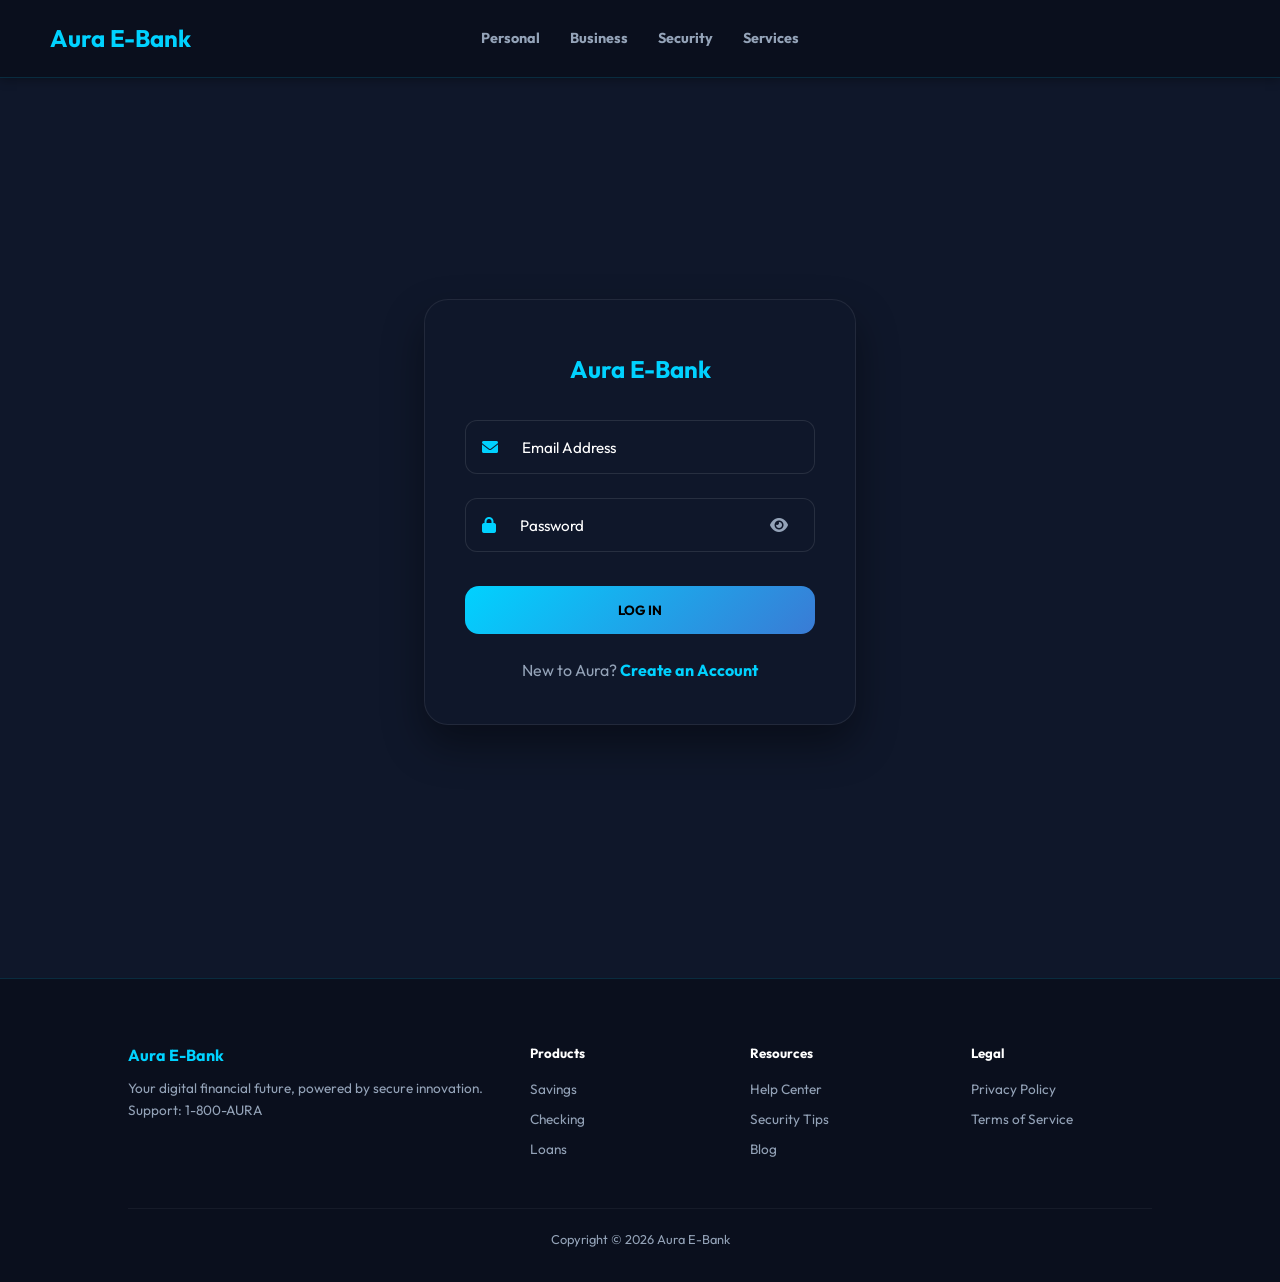
<file: index.html>
<!DOCTYPE html>
<html lang="en">
<head>
    <meta charset="UTF-8">
    <meta name="viewport" content="width=device-width, initial-scale=1.0">
    <title>Aura E-Bank | Secure Digital Banking</title>
    <!-- External CSS -->
    <link rel="stylesheet" href="css/styles.css">
    <link rel="stylesheet" href="css/helpers.css">
    <!-- Google Fonts -->
    <link href="https://fonts.googleapis.com/css2?family=Outfit:wght@300;400;600;700&display=swap" rel="stylesheet">
    <!-- Font Awesome Icons -->
    <link rel="stylesheet" href="https://cdnjs.cloudflare.com/ajax/libs/font-awesome/6.0.0/css/all.min.css">
</head>
<body>
    <!-- Main app container -->
    <div id="app"></div>
    
    <!-- JavaScript Modules -->
    <script src="js/auth.js"></script>
    <script src="js/modules/utils.js"></script>
    <script src="js/modules/render.js"></script>
    <script src="js/modules/client.js"></script>
    <script src="js/modules/admin.js"></script>
    
    <!-- Initial view loader -->
    <script>
        // Check for existing session and load appropriate dashboard
        window.addEventListener('DOMContentLoaded', () => {
            const savedUser = sessionStorage.getItem('user');
            // Determine view based on user role or show login
            const view = savedUser ? JSON.parse(savedUser).role === 'admin' ? 'admin-dashboard' : 'client-dashboard' : 'login';
            window.renderView(view);
        });
    </script>
</body>
</html>
</file>
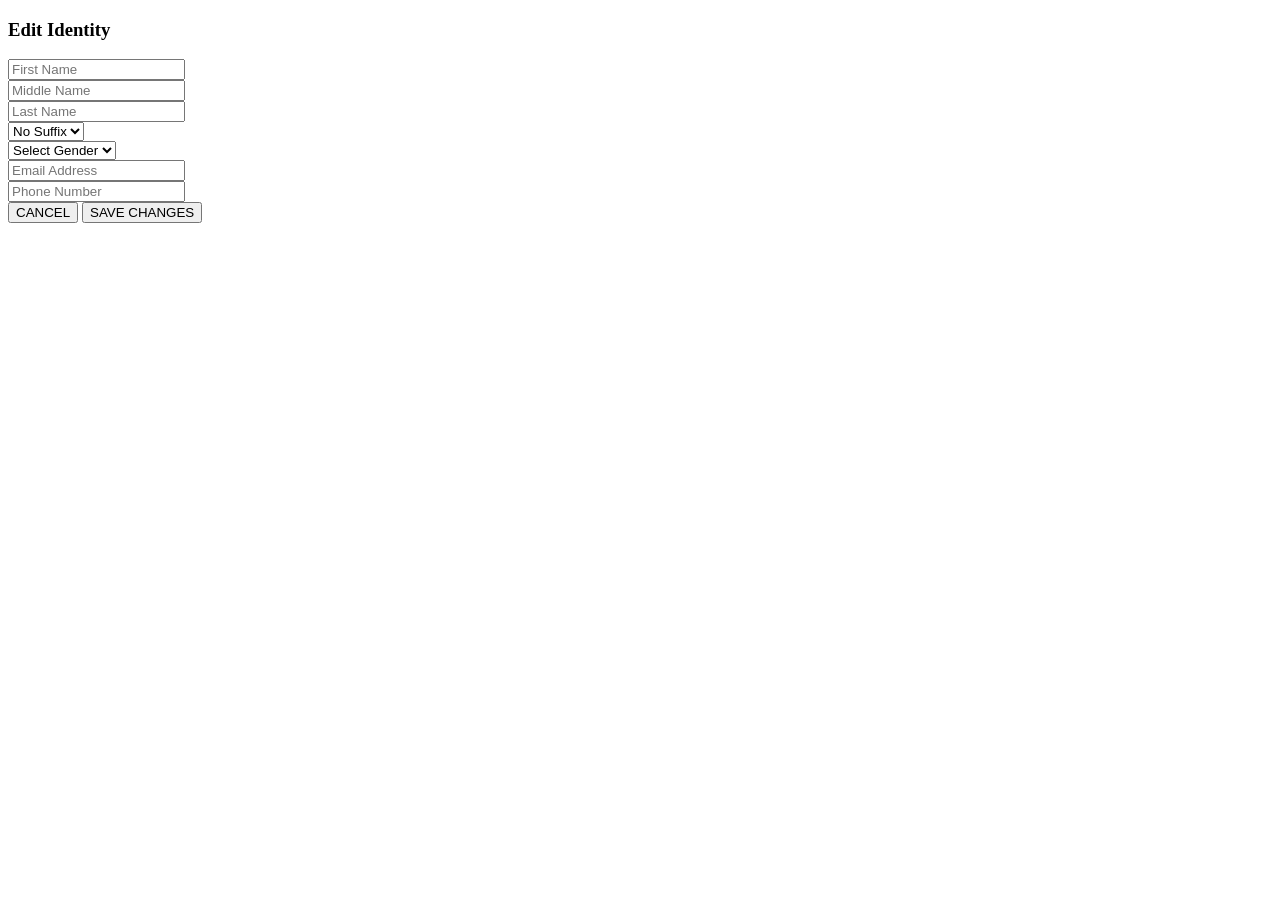
<file: components/modals.html>
<!DOCTYPE html>
<html lang="en">
<!-- Edit User Profile Modal -->
<div id="edit-modal" class="modal-overlay hidden">
    <div class="glass-card modal-content">
        <div class="modal-header">
            <h3><i class="fas fa-user-edit"></i> Edit Identity</h3>
        </div>
        
        <!-- Edit User Form -->
        <form onsubmit="saveUserEdit(event)" class="auth-form mt-4">
            <input type="hidden" id="edit-user-id">
            
            <!-- Name Row -->
            <div class="input-row">
                <div class="input-group">
                    <i class="fas fa-user"></i>
                    <input type="text" id="edit-fname" required placeholder="First Name">
                </div>
                <div class="input-group">
                    <i class="fas fa-fingerprint"></i>
                    <input type="text" id="edit-mname" placeholder="Middle Name">
                </div>
            </div>
            
            <!-- Last Name & Suffix Row -->
            <div class="input-row">
                <div class="input-group">
                    <i class="fas fa-id-card"></i>
                    <input type="text" id="edit-lname" required placeholder="Last Name">
                </div>
                <div class="input-group">
                    <i class="fas fa-tag"></i>
                    <select id="edit-suffix">
                        <option value="">No Suffix</option>
                        <option value="Jr.">Jr.</option>
                        <option value="Sr.">Sr.</option>
                        <option value="III">III</option>
                    </select>
                </div>
            </div>
            
            <!-- Gender & Email Row -->
            <div class="input-row">
                <div class="input-group">
                    <i class="fas fa-venus-mars"></i>
                    <select id="edit-gender">
                        <option value="">Select Gender</option>
                        <option value="Male">Male</option>
                        <option value="Female">Female</option>
                        <option value="Other">Other</option>
                    </select>
                </div>
                <div class="input-group">
                    <i class="fas fa-envelope"></i>
                    <input type="email" id="edit-email" required placeholder="Email Address">
                </div>
            </div>
            
            <!-- Phone Input -->
            <div class="input-group">
                <i class="fas fa-phone"></i>
                <input type="text" id="edit-phone" placeholder="Phone Number" maxlength="11">
            </div>
            
            <!-- Modal Buttons -->
            <div class="modal-actions mt-4">
                <button type="button" class="btn btn-cancel" onclick="closeEditModal()">CANCEL</button>
                <button type="submit" class="btn btn-save">SAVE CHANGES</button>
            </div>
        </form>
    </div>
</div>
</html>
</file>
<file: css/styles.css>
/* Google Fonts Import */
@import url('https://fonts.googleapis.com/css2?family=Outfit:wght@300;400;600;700&display=swap');

/* CSS Variables (Theme Colors) */
:root {
    --primary: #00d2ff;
    --secondary: #3a7bd5;
    --bg-dark: #0f172a;
    --card-bg: #0f172a;
    --input-bg: #0f172a;
    --header-bg: #0a0f1d;
    --footer-bg: #0a0f1d;
    --text: #f8fafc;
    --sidebar-width: 280px;
    --danger: #ef4444;
    --success: #2ecc71;
    --warning: #f39c12;
    --info: #0ea5e9;
    --muted: #94a3b8;
    --transition-speed: 0.3s;
    --border-glow: rgba(0, 210, 255, 0.4);
}

/* Global Reset */
* { 
    box-sizing: border-box; 
    margin: 0; 
    padding: 0; 
    font-family: 'Outfit', sans-serif; 
    -webkit-font-smoothing: antialiased;
}

/* Body Styling */
body {
    background: #0f172a;
    color: var(--text);
    min-height: 100vh;
    overflow-x: hidden;
    line-height: 1.6;
}

/* Card Components */
.auth-card,
.glass-card {
    background: #0f172a !important;
    border: 1px solid rgba(255, 255, 255, 0.08);
    padding: 2.5rem; 
    border-radius: 24px;
    box-shadow: 0 20px 40px rgba(0, 0, 0, 0.4);
    backdrop-filter: none !important; 
    margin-bottom: 2rem;
    opacity: 1 !important;
}

/* Input Groups */
.input-group, .auth-group, .form-group, .search-bar .input-group {
    background-color: #0f172a !important;
    border: 1px solid rgba(255, 255, 255, 0.1);
    border-radius: 12px;
    margin-bottom: 1.5rem;
    display: flex; 
    align-items: center; 
    padding: 0 1rem;
    transition: all 0.3s ease;
    width: 100%;
    min-height: 54px;
    position: relative;
}

/* Input Icons */
.input-group i:not(.toggle-password) {
    color: var(--primary);
    width: 20px;
    margin-right: 12px;
}

/* Input Fields */
.input-group input, 
.input-group select,
.select-input {
    background: transparent !important;
    border: none !important;
    width: 100%;
    padding: 14px 10px;
    color: white !important;
    outline: none;
    font-size: 0.95rem;
    -webkit-text-fill-color: white !important;
    transition: border-color 0.3s ease, box-shadow 0.3s ease, background-color 0.3s ease;
}

/* Date Picker Styling */
input[type="date"]::-webkit-calendar-picker-indicator {
    filter: invert(1);
    cursor: pointer;
}

/* Autofill Styling */
input:-webkit-autofill,
input:-webkit-autofill:hover, 
input:-webkit-autofill:focus {
    -webkit-text-fill-color: white !important;
    -webkit-box-shadow: 0 0 0px 1000px #0f172a inset !important;
    transition: background-color 5000s ease-in-out 0s;
}

/* Select Options */
select option {
    background-color: #0f172a;
    color: white;
}

/* Focus Effects */
.input-group:focus-within {
    border-color: var(--primary);
    box-shadow: 0 0 15px var(--border-glow);
}

/* Password Toggle */
.toggle-password { cursor: pointer; color: var(--muted); padding: 10px; }

/* Auth Wrapper */
.auth-wrapper {
    display: grid; 
    place-items: center; 
    min-height: 100vh; 
    padding: 20px;
}

/* Brand Header */
.brand-header { text-align: center; margin-bottom: 2rem; }
.brand-header i { font-size: 3.5rem; color: var(--primary); margin-bottom: 15px; }

/* Input Row Layout */
.input-row { display: flex; gap: 15px; margin-bottom: 5px; }
.input-row .input-group { flex: 1; }

/* Auth Footer */
.auth-footer { text-align: center; margin-top: 1.5rem; color: var(--muted); }

/* Links */
.auth-footer a, 
.link-primary,
[onclick*="renderView"] { 
    color: var(--primary) !important; 
    text-decoration: none !important; 
    font-weight: 700 !important; 
    cursor: pointer !important;
    transition: all 0.2s ease;
}

.auth-footer a:hover { 
    opacity: 1;
    text-shadow: 0 0 12px var(--border-glow);
}

/* Sidebar Navigation */
.sidebar {
    width: var(--sidebar-width);
    background: #0f172a;
    border-right: 1px solid rgba(255, 255, 255, 0.08);
    padding: 2.5rem 1.5rem;
    display: flex; 
    flex-direction: column;
    position: fixed; 
    height: 100vh;
    z-index: 1000;
}

/* Brand Logo */
.brand { font-weight: 700; color: var(--primary); font-size: 1.2rem; letter-spacing: 2px; text-align: center; }

/* User Profile Section */
.user-profile {
    display: flex; 
    flex-direction: column; 
    align-items: center; 
    padding: 1.5rem 1rem;
    background: rgba(255, 255, 255, 0.03); 
    border-radius: 20px; 
    margin: 1.5rem 0; 
    border: 1px solid rgba(255, 255, 255, 0.05);
}

.user-profile i { font-size: 2.5rem; color: var(--primary); margin-bottom: 10px; }

/* Navigation Links */
.nav-links { list-style: none; margin-top: 1rem; }
.nav-links li {
    padding: 14px 18px; 
    margin-bottom: 10px; 
    border-radius: 14px;
    cursor: pointer; 
    display: flex; 
    align-items: center; 
    gap: 12px; 
    color: var(--muted);
    transition: all var(--transition-speed) ease;
}

.nav-links li:hover {
    background: rgba(0, 210, 255, 0.1);
    color: var(--primary);
    box-shadow: 0 0 15px rgba(0, 210, 255, 0.15);
}

.nav-links li.active { 
    background: var(--primary); 
    color: #000; 
    font-weight: 700; 
    box-shadow: 0 0 20px rgba(0, 210, 255, 0.3);
}

/* Main Content Area */
.content { 
    margin-left: var(--sidebar-width); 
    flex: 1; 
    padding: 3rem 4rem; 
    max-width: 1600px;
    animation: fadeIn 0.5s ease-in;
}

/* Fade In Animation */
@keyframes fadeIn { 
    from { opacity: 0; transform: translateY(-5px); } 
    to { opacity: 1; transform: translateY(0); } 
}

/* Data Tables */
.data-table {
    width: 100%;
    border-collapse: collapse;
    margin-top: 1rem;
    table-layout: fixed;
}

/* Global Logs Table Specific Columns */
#table-global-logs th,
#table-global-logs td {
    overflow: hidden;
    text-overflow: ellipsis;
    vertical-align: middle;
}

#table-global-logs th:nth-child(1), #table-global-logs td:nth-child(1) { width: 25%; }
#table-global-logs th:nth-child(2), #table-global-logs td:nth-child(2) { width: 23%; font-family: monospace; }
#table-global-logs th:nth-child(3), #table-global-logs td:nth-child(3) { width: 25%; text-align: left; }
#table-global-logs th:nth-child(4), #table-global-logs td:nth-child(4) { width: 25%; white-space: normal; word-wrap: break-word; padding: 1rem; }
#table-global-logs th:nth-child(5), #table-global-logs td:nth-child(5) { width: 23%; min-width: 140px; max-width: 160px; text-align: center; }
#table-global-logs th:nth-child(6), #table-global-logs td:nth-child(6) { width: 27%; min-width: 140px; font-family: monospace; text-align: left; padding: 1.25rem 1rem; white-space: nowrap; overflow: hidden; text-overflow: ellipsis; font-size: 0.85rem; letter-spacing: 0.3px; }
#table-global-logs th:nth-child(7), #table-global-logs td:nth-child(7) { width: 20%; }

/* Undo Button Styling */
#table-global-logs .undo-btn {
    min-width: 110px !important;
    padding: 8px 14px !important;
    height: 36px !important;
    border-radius: 8px !important;
    white-space: nowrap !important;
    font-size: 0.72rem !important; 
    font-weight: 700 !important;
    text-transform: uppercase;
    letter-spacing: 0.5px;
    background: rgba(243, 156, 18, 0.15);
    color: #f39c12;
    border: 1px solid rgba(243, 156, 18, 0.4) !important;
    box-shadow: 0 0 10px rgba(243, 156, 18, 0.25);
    display: inline-flex;
    align-items: center;
    justify-content: center;
}

#table-global-logs .undo-btn:hover {
    background: rgba(255, 165, 0, 0.25);
    box-shadow: 0 0 15px rgb(254, 148, 0);
}

/* Table Header */
.data-table th { 
    padding: 1.2rem 1rem; 
    text-align: left; 
    color: var(--muted); 
    border-bottom: 1px solid rgba(255, 255, 255, 0.1);
    font-weight: 600;
    text-transform: uppercase;
    font-size: 0.8rem;
    letter-spacing: 1px;
}

/* Table Cells */
.data-table td { 
    padding: 1.25rem 1rem; 
    border-bottom: 1px solid rgba(255, 255, 255, 0.05); 
    white-space: nowrap; 
    vertical-align: middle;
}

/* Buttons */
button { outline: none; border: none; background: none; }

.btn { 
    padding: 1rem 1.5rem; 
    border-radius: 14px; 
    font-weight: 700; 
    cursor: pointer; 
    transition: all var(--transition-speed) ease;
    display: inline-flex; 
    align-items: center; 
    justify-content: center; 
    gap: 8px; 
    text-transform: uppercase;
}

.btn:hover {
    filter: brightness(1.15);
}

/* Primary Buttons */
.btn-primary, .btn-save { 
    background: linear-gradient(135deg, var(--primary), var(--secondary)); 
    color: #000 !important; 
}
.btn-primary:hover, .btn-save:hover {
    box-shadow: 0 0 25px rgba(0, 210, 255, 0.45);
}

/* Danger Buttons */
.btn-danger, .btn-logout, .btn-cancel { 
    background: rgba(239, 68, 68, 0.15); 
    color: #ff8080 !important; 
}
.btn-danger:hover, .btn-logout:hover, .btn-cancel:hover {
    background: rgba(239, 68, 68, 0.25) !important;
    color: #ff4d4d !important;
    box-shadow: 0 0 25px rgba(239, 68, 68, 0.4);
}

/* Block Buttons */
.btn-block { width: 100%; margin-top: 10px; }

/* Management Actions Column */
.data-table th:last-child,
.data-table td:last-child {
    width: 220px !important; 
    min-width: 220px !important;
    max-width: 220px !important;
    text-align: center !important;
    padding-right: 2rem !important;
}

/* Management Action Icons */
.management-actions {
    display: grid !important;
    grid-template-columns: repeat(4, 1fr) !important; 
    gap: 0 !important;
    align-items: center !important;
    justify-items: center !important;
    width: 180px !important;
    margin: 0 auto !important;
    background: rgba(255, 255, 255, 0.02);
    padding: 10px;
    border-radius: 12px;
}

.management-actions i {
    cursor: pointer;
    font-size: 1.2rem;
    transition: all 0.25s ease;
    color: var(--muted);
    padding: 8px;
    border-radius: 8px;
}

.management-actions i:hover {
    background: rgba(0, 210, 255, 0.15);
    color: var(--primary);
    box-shadow: 0 0 15px rgba(0, 210, 255, 0.3);
}

.management-actions .fa-trash-alt:hover {
    color: var(--danger);
    background: rgba(239, 68, 68, 0.15);
    box-shadow: 0 0 15px rgba(239, 68, 68, 0.3);
}

/* Stats Grid */
.stats-grid { display: grid; grid-template-columns: repeat(auto-fit, minmax(300px, 1fr)); gap: 2rem; margin-bottom: 3rem; }

/* Badge Components */
.badge { 
    padding: 6px 14px; 
    border-radius: 8px; 
    font-size: 0.72rem; 
    font-weight: 700; 
    display: inline-block;
    min-width: 90px;
    text-align: center;
    text-transform: uppercase;
}

.badge-active { background: rgba(46, 204, 113, 0.15); color: #2ecc71; border: 1px solid rgba(46, 204, 113, 0.2); }
.badge-reversed { background: rgba(0, 210, 255, 0.15) !important; color: #00d2ff !important; border: 1px solid rgba(0, 210, 255, 0.2); min-width: 110px !important; padding: 8px 14px !important; }
.badge-frozen { background: rgba(239, 68, 68, 0.15); color: #ff6b6b; border: 1px solid rgba(239, 68, 68, 0.2); }

/* Modal Overlay */
.modal-overlay {
    position: fixed; top: 0; left: 0; width: 100%; height: 100%;
    background: rgba(15, 23, 42, 0.95);
    backdrop-filter: blur(15px);
    display: flex; justify-content: center; align-items: center; z-index: 2000;
}

/* Modal Content */
.modal-content { 
    width: 95%; max-width: 500px; 
    animation: modalSlide 0.4s ease; 
}

/* Modal Slide Animation */
@keyframes modalSlide {
    from { transform: translateY(30px); opacity: 0; }
    to { transform: translateY(0); opacity: 1; }
}

/* Modal Actions */
.modal-actions { display: flex; gap: 12px; width: 100%; margin-top: 2rem; }

.btn-cancel {
    flex: 1;
    background: #2d1f24 !important;
    color: #ff6b6b !important;
}

.btn-save {
    flex: 2;
    background: linear-gradient(135deg, #00d2ff, #3a7bd5) !important;
    color: #000 !important;
}

/* Table Responsive */
.table-responsive { 
    width: 100%; 
    overflow-x: auto; 
    border-radius: 16px;
    background: rgba(255, 255, 255, 0.01);
}

/* Utility Classes */
.hidden { display: none !important; }

/* Tablet Responsive */
@media (max-width: 1024px) {
    :root { --sidebar-width: 90px; }
    .sidebar span, .sidebar .brand { display: none; }
    .content { margin-left: 90px; padding: 2rem; }
}

/* Mobile Responsive */
@media (max-width: 768px) {
    .sidebar { 
        width: 100%; height: 70px; flex-direction: row; 
        bottom: 0; top: auto; padding: 0 1rem;
        justify-content: space-around; position: fixed;
        border-right: none;
        border-top: 1px solid rgba(255, 255, 255, 0.08);
    }
    .user-profile { display: none; }
    .nav-links { 
        display: flex; 
        width: 100%; 
        justify-content: space-around; 
        margin-top: 0;
    }
    .nav-links li { margin-bottom: 0; padding: 10px; border-radius: 10px; }
    .nav-links li:hover { box-shadow: 0 0 15px rgba(0, 210, 255, 0.3); }
    .content { margin-left: 0; padding: 1.5rem; padding-bottom: 100px; }
    .input-row { flex-direction: column; gap: 0; }
    .data-table th:last-child, .data-table td:last-child { width: auto !important; min-width: 140px !important; }
    #table-global-logs th:nth-child(7), #table-global-logs td:nth-child(7) { min-width: 100px !important; position: static !important; }
    #table-global-logs { min-width: 900px; }
}

/* Success Input Styling */
.input-group input[style*="border: 2px solid rgb(46, 204, 113)"],
.input-group input[style*="border: 2px solid #2ecc71"] {
    box-shadow: 0 0 8px rgba(46, 204, 113, 0.3);
    background-color: rgba(46, 204, 113, 0.05);
}

/* Error Input Styling */
.input-group input[style*="border: 2px solid rgb(255, 77, 77)"],
.input-group input[style*="border: 2px solid #ff4d4d"] {
    box-shadow: 0 0 8px rgba(255, 77, 77, 0.3);
    background-color: rgba(255, 77, 77, 0.05);
}

/* Error Text */
.error-text {
    color: #ff4d4d;
    font-size: 11px;
    margin-top: 5px;
    font-weight: 600;
    display: none; 
    animation: fadeIn 0.3s ease-in;
}

/* Strength Hint */
#strength-hint {
    transition: color 0.3s ease;
}

/* Header Container */
.header-container {
    max-width: 100%;
    margin: 0;
    width: 100%;
    display: flex;
    justify-content: space-between;
    align-items: center;
    padding: 0 40px;
    box-sizing: border-box;
}

/* Auth Wrapper Container */
.auth-wrapper {
    max-width: 1200px;
    margin: 0 auto;
    width: 90%;
}

/* Public Header */
.public-header {
    background: #0a0f1d;
    border-bottom: 1px solid rgba(0, 210, 255, 0.15);
    padding: 1.2rem 0;
    box-shadow: 0 2px 10px rgba(0, 0, 0, 0.3);
}

/* Header Logo */
.header-logo, 
.header-nav, 
.header-actions-spacer {
    flex: 1;
}

.header-logo {
    display: flex;
    align-items: center;
    justify-content: flex-start;
    gap: 10px;
    font-size: 1.5rem;
    font-weight: 700;
    color: var(--primary);
    text-decoration: none;
}

/* Header Navigation */
.header-nav {
    display: flex;
    justify-content: center;
}

.header-nav a {
    color: var(--muted);
    font-weight: 700 !important;
    text-decoration: none;
    margin: 0 15px;
    font-size: 0.9rem;
    white-space: nowrap;
    transition: color 0.3s ease;
}

.header-nav a:hover {
    color: var(--primary);
}

.header-actions-spacer {
    display: flex;
    justify-content: flex-end;
}

/* Brand Header Center */
.brand-header {
    display: flex;
    flex-direction: column;
    align-items: center;
    justify-content: center;
    text-align: center;
    margin-bottom: 2rem;
    width: 100%;
}

.brand-header .header-logo {
    flex: none;
    justify-content: center;
    width: 100%;
    margin: 0 auto;
}

.brand-header i {
    font-size: 2.5rem;
    color: var(--primary);
    margin-bottom: 10px;
}

/* Public Footer */
.public-footer {
    background: #0a0f1d;
    padding: 4rem 10% 2rem;
    border-top: 1px solid rgba(0, 210, 255, 0.15);
    margin-top: auto;
}

/* Footer Grid */
.footer-grid {
    display: grid;
    grid-template-columns: 2fr 1fr 1fr 1fr;
    gap: 40px;
    margin-bottom: 40px;
}

.footer-brand h4 { color: var(--primary); margin-bottom: 10px; }
.footer-brand p { color: var(--muted); font-size: 0.85rem; }
.footer-col h5 { color: #fff; margin-bottom: 15px; }
.footer-col p { color: var(--muted); font-size: 0.85rem; margin-bottom: 8px; }

/* Footer Bottom */
.footer-bottom {
    text-align: center;
    padding-top: 20px;
    border-top: 1px solid rgba(255, 255, 255, 0.05);
    color: var(--muted);
    font-size: 0.8rem;
}

/* Admin Stats Section Hidden */
#admin-stats-section.hidden,
#admin-stats-section[style*="display: none"] {
    display: none !important;
}

/* Admin Sections Background */
#admin-clients-sec,
#admin-loans-sec,
#admin-logs-sec {
    background: transparent !important;
    border: none !important;
    box-shadow: none !important;
    padding: 0 !important;
    margin: 0 !important;
}

/* Admin Cards */
#admin-loans-sec .glass-card,
#admin-logs-sec .glass-card {
    background: #0f172a !important;
    border: 1px solid rgba(255, 255, 255, 0.08) !important;
    border-radius: 24px !important;
    box-shadow: 0 20px 40px rgba(0, 0, 0, 0.4) !important;
    padding: 2.5rem !important;
    margin-bottom: 2rem !important;
}

/* Client Section Cards */
#sec-history .glass-card,
#sec-wallet .glass-card,
#sec-bills .glass-card,
#sec-loan .glass-card,
#sec-settings .glass-card {
    background: #0f172a !important;
    border: 1px solid rgba(255, 255, 255, 0.08) !important;
    border-radius: 24px !important;
    box-shadow: 0 20px 40px rgba(0, 0, 0, 0.4) !important;
    padding: 2.5rem !important;
    margin-bottom: 2rem !important;
}

/* Warning Badge */
.badge-warning {
    background: rgba(243, 156, 18, 0.15);
    color: #f39c12;
    border: 1px solid rgba(243, 156, 18, 0.2);
    padding: 6px 12px;
    border-radius: 20px;
    font-size: 0.72rem;
    font-weight: 700;
    display: inline-block;
    min-width: 80px;
    text-align: center;
}

/* Danger Badge */
.badge-danger {
    background: rgba(231, 76, 60, 0.15);
    color: #e74c3c;
    border: 1px solid rgba(231, 76, 60, 0.2);
    padding: 6px 12px;
    border-radius: 20px;
    font-size: 0.72rem;
    font-weight: 700;
    display: inline-block;
    min-width: 80px;
    text-align: center;
}

/* Success Badge */
.badge-success {
    background: rgba(46, 204, 113, 0.15);
    color: #2ecc71;
    border: 1px solid rgba(46, 204, 113, 0.2);
    padding: 6px 12px;
    border-radius: 20px;
    font-size: 0.72rem;
    font-weight: 700;
    display: inline-block;
    min-width: 80px;
    text-align: center;
}
</file>
<file: css/helpers.css>
/* Input Field Transitions */
.input-group input { 
    transition: border-color 0.3s ease, box-shadow 0.3s ease; 
}

/* Password Strength Hint */
.strength-hint { 
    font-size: 10px; 
    margin-top: 4px; 
    display: block; 
    color: #aaa; 
    margin-bottom: 5px; 
}

/* Error Message Text */
.error-text { 
    color: #ff4d4d; 
    font-size: 11px; 
    margin-top: 4px; 
    display: none; 
}

/* Select Input Cursor */
.select-input { 
    cursor: pointer; 
}

/* Deposit/Withdraw Action Grid */
.action-grid { 
    display: grid; 
    grid-template-columns: 1fr 1fr; 
    gap: 20px; 
    margin-top: 20px; 
}

/* Mobile Responsive */
@media (max-width: 768px) { 
    .action-grid { 
        grid-template-columns: 1fr; 
    } 
}
</file>
